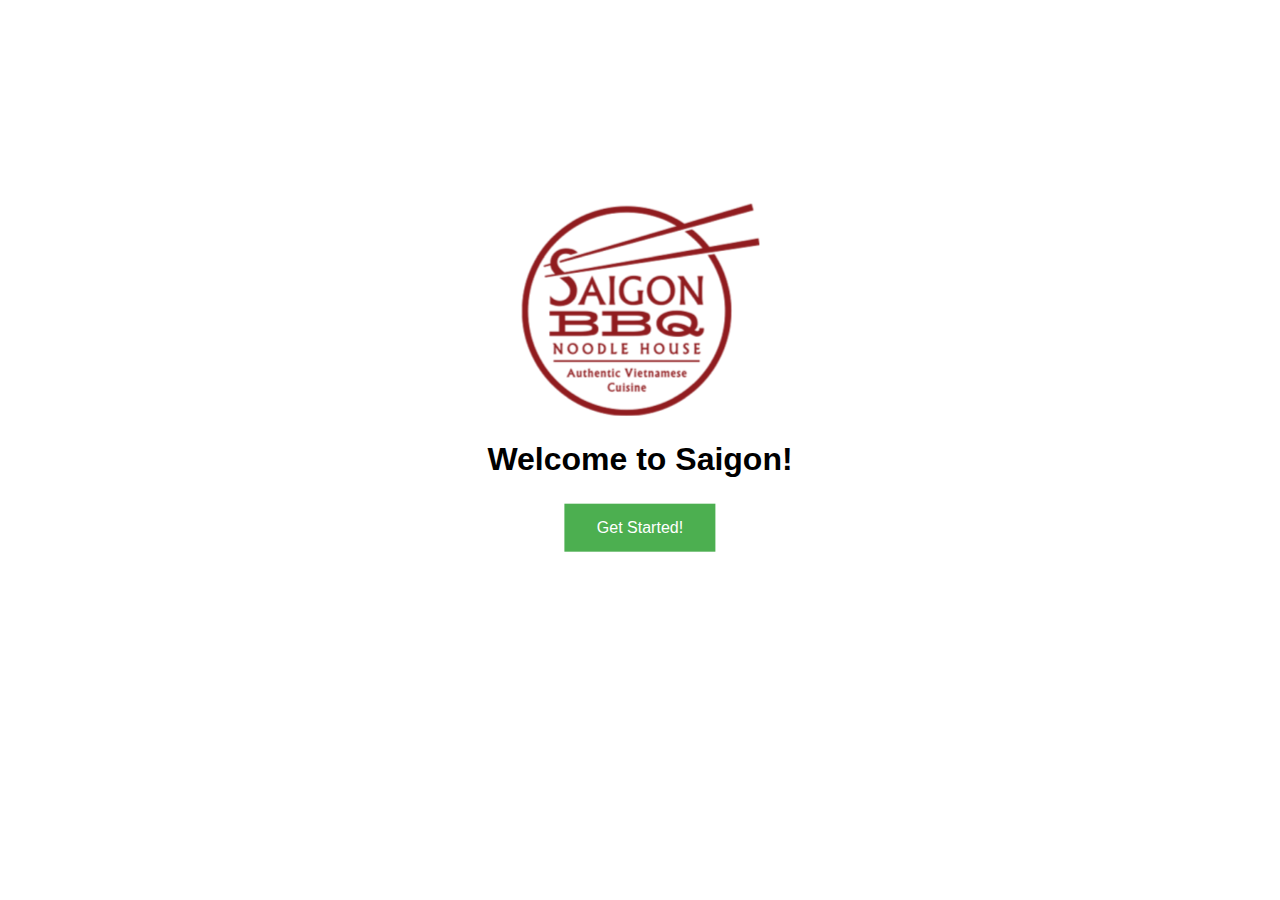
<file: index.html>
<!DOCTYPE html>
<html lang="en">
    <head>
        <meta charset="UTF-8">
        <meta http-equiv="X-UA-Compatible" content="IE=edge">
        <meta name="viewport" content="width=device-width, initial-scale=1.0">
        <title>Document</title>
        <link rel="stylesheet" href="general.css">
    </head>
    <body>
        <div id="page">
            <img src="img/image-2@2x.png">
            <h1>Welcome to Saigon!</h1> 
            <a href="language.html"><span class="button">Get Started!</span></a>
        </div>
    </body>
</html>
</file>
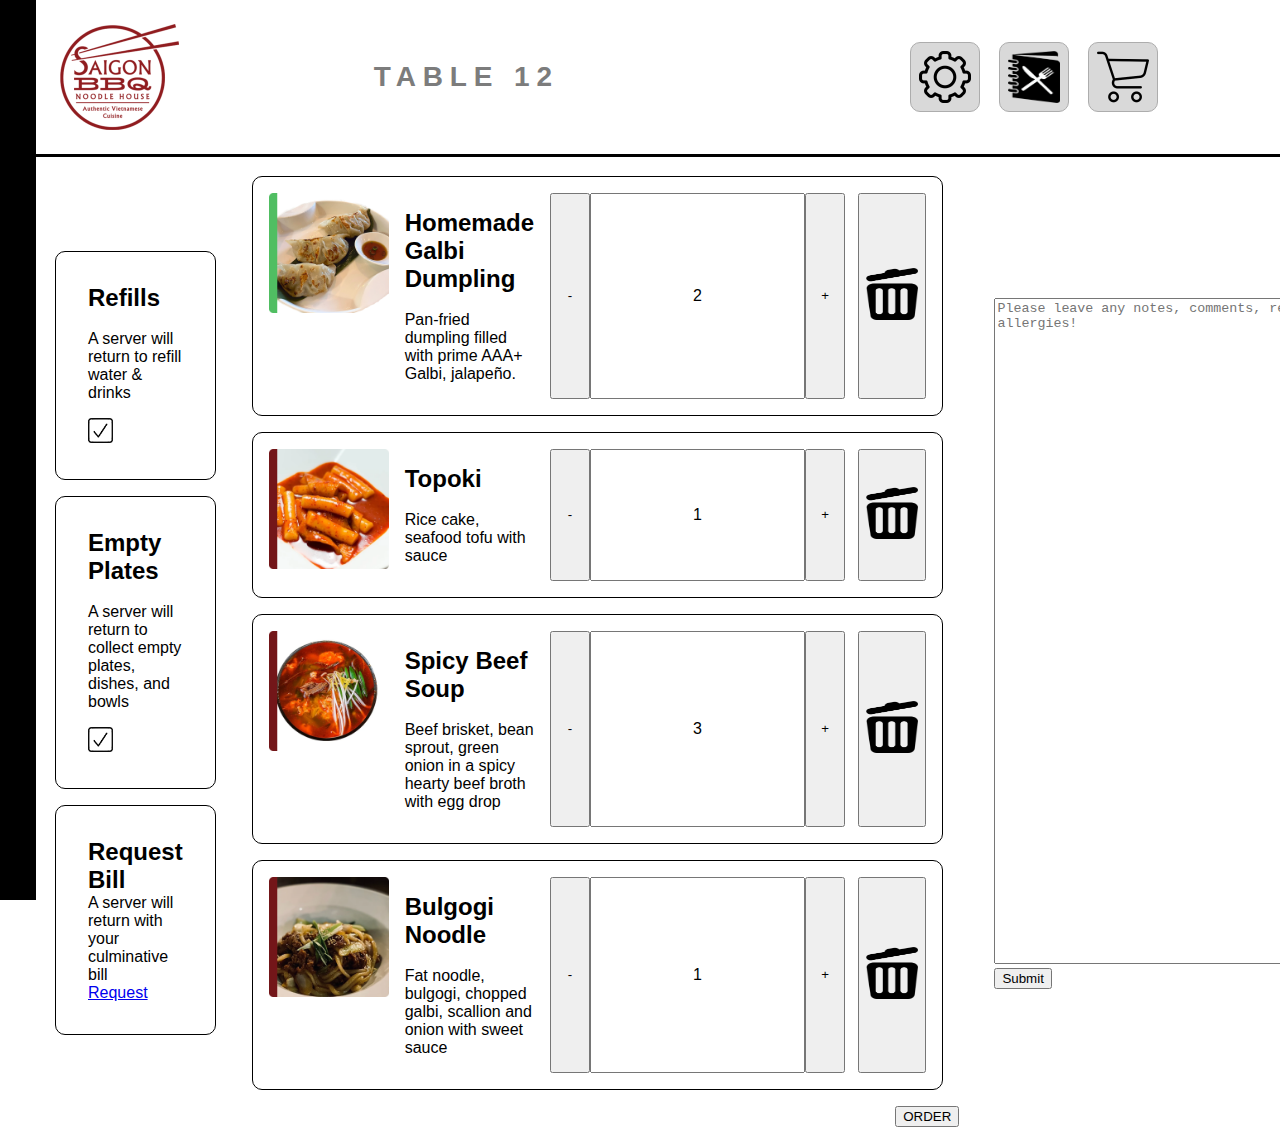
<file: cart.html>
<!DOCTYPE html>
<html lang="en">
    <head>
        <title>Document</title>
        <link rel="stylesheet" href="cart.css">
    </head>
    <body>
        <div id="nav">
            <img id="logo" src="img/image-2@2x.png"/>
            <span id="nav-text">TABLE 12</span>
            <div id="btn-group">
                <div class="nav-button"><img src="img/image-40@2x.png"/></div>
                <div class="nav-button"><a href="menu.html"><img src="img/menu.png"/></a></div>
                <div class="nav-button"><img src="img/image-1@2x.png"/></div>
            </div>
        </div>
        <div id="content">
            <table>
                <tr>
                    <td id="left-panel">
                        <div class="item-container">
                            <div class="item-info">
                                <span class="item-name">Refills</span><br>
                                <span class="item-desc">A server will return to refill water & drinks</span><br>
                                <img style="width: 25px; height: 25px; margin-top: 1em;" src="img/checked.png"/>
                            </div>
                        </div>
                        <div class="item-container">
                            <div class="item-info">
                                <span class="item-name">Empty Plates</span><br>
                                <span class="item-desc">A server will return to collect empty plates, dishes, and bowls</span><br>
                                <img style="width: 25px; height: 25px; margin-top: 1em;" src="img/checked.png"/>
                            </div>
                        </div>
                        <div class="item-container">
                            <div class="item-info">
                                <span class="item-name">Request Bill</span>
                                <span class="item-desc">A server will return with your culminative bill</span><br>
                                <a href="billtype.html">Request</a>
                            </div> 
                        </div>
                    </td>

                    <td id="middle-panel">

                        <div class="item-container">
                            <img src="img/rectangle-33@2x.png"/>
                            <div class="item-info">
                                <span class="item-name">Homemade Galbi Dumpling</span><br>
                                <span class="item-desc">Pan-fried dumpling filled with prime AAA+ Galbi, jalapeño.</span>
                            </div> 
                            <div class="input-group">
                                <input type="button" value="-" style="width: 3em;">
                                <input value="2" style="text-align: center; font-size: 1em;">
                                <input type="button" value="+" style="width: 3em;">
                            <button class="del-btn"><img style="width: 52px; height: 52px;" src="img/trashcan.png"/></button>
                            </div>
                        </div>

                        <div class="item-container">
                            <img src="img/rectangle-49@2x.png"/>
                            <div class="item-info">
                                <span class="item-name">Topoki</span><br>
                                <span class="item-desc">Rice cake, seafood tofu with sauce</span>
                            </div> 
                            <div class="input-group">
                                <input type="button" value="-" style="width: 3em;">
                                <input value="1" style="text-align: center; font-size: 1em;">
                                <input type="button" value="+" style="width: 3em;">
                            <button class="del-btn"><img style="width: 52px; height: 52px;" src="img/trashcan.png"/></button>
                            </div>
                        </div>

                        <div class="item-container">
                            <img src="img/rectangle-48@2x.png"/>
                            <div class="item-info">
                                <span class="item-name">Spicy Beef Soup</span><br>
                                <span class="item-desc">Beef brisket, bean sprout, green onion in a spicy hearty beef broth with egg drop</span>
                            </div> 
                            <div class="input-group">
                                <input type="button" value="-" style="width: 3em;">
                                <input value="3" style="text-align: center; font-size: 1em;">
                                <input type="button" value="+" style="width: 3em;">
                            <button class="del-btn"><img style="width: 52px; height: 52px;" src="img/trashcan.png"/></button>
                            </div>
                        </div>

                        <div class="item-container">
                            <img src="img/rectangle-46@2x.png"/>
                            <div class="item-info">
                                <span class="item-name">Bulgogi Noodle</span><br>
                                <span class="item-desc">Fat noodle, bulgogi, chopped galbi, scallion and onion with sweet sauce</span>
                            </div> 
                            <div class="input-group">
                                <input type="button" value="-" style="width: 3em;">
                                <input value="1" style="text-align: center; font-size: 1em;">
                                <input type="button" value="+" style="width: 3em;">
                            <button class="del-btn"><img style="width: 52px; height: 52px;" src="img/trashcan.png"/></button>
                            </div>
                        </div>

                        <button class="right">ORDER</button>
                    </td>

                    <td id="right-panel" style="padding: 2em;">
                        <textarea rows="44" cols="50" placeholder="Please leave any notes, comments, requests, and allergies!"></textarea>
                        <br>
                        <input type="submit" value="Submit">
                    </td>
                </tr>
            </table>
        </div>
    </body>
</html>
</file>
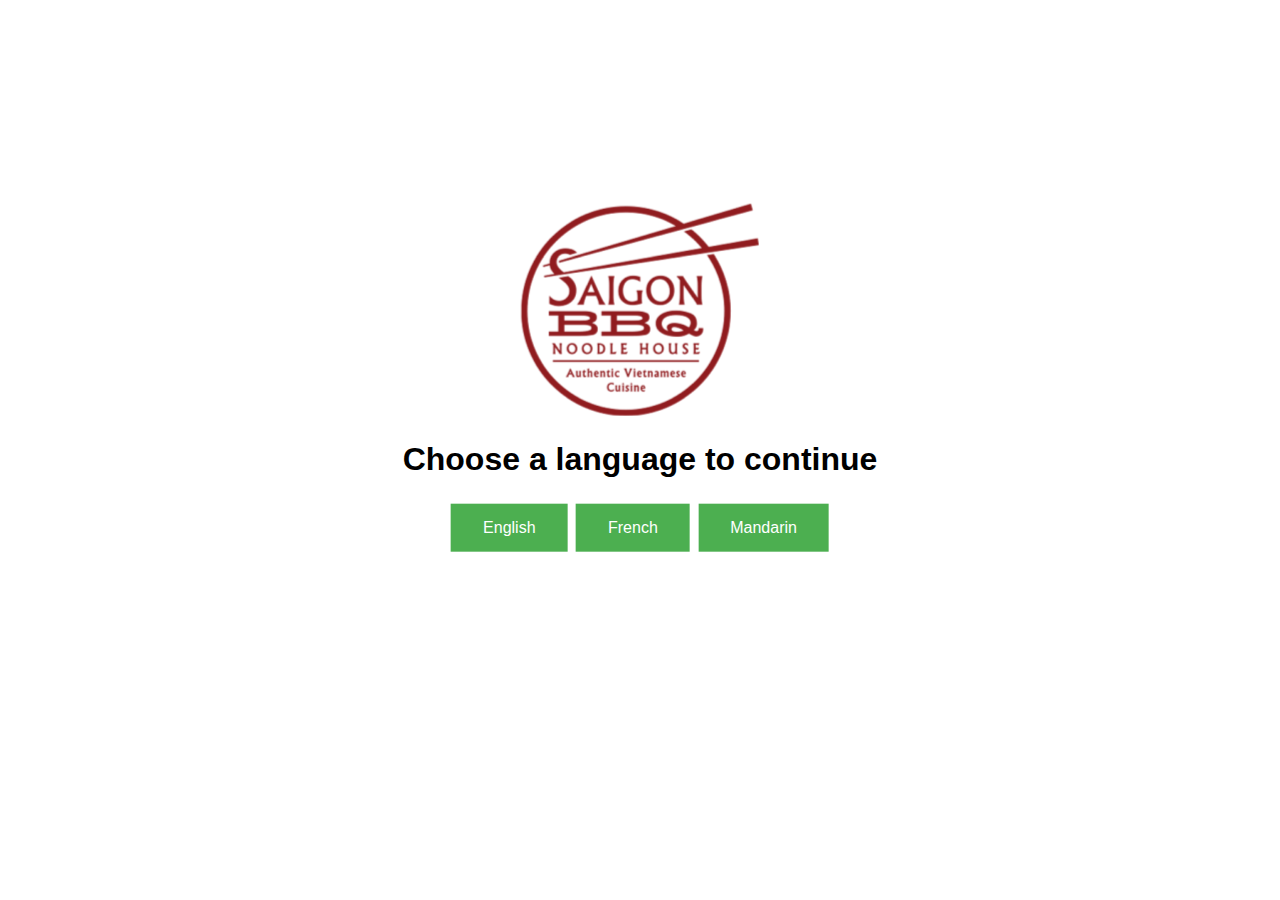
<file: language.html>
<!DOCTYPE html>
<html lang="en">
    <head>
        <meta charset="UTF-8">
        <meta http-equiv="X-UA-Compatible" content="IE=edge">
        <meta name="viewport" content="width=device-width, initial-scale=1.0">
        <title>Document</title>
        <link rel="stylesheet" href="general.css">
    </head>
    <body>
        <div id="page">
            <img src="img/image-2@2x.png">
            <h1>Choose a language to continue</h1> 
            <a href="allergies.html"><span class="button">English</span></a>
            <a href="allergies.html"><span class="button">French</span></a>
            <a href="allergies.html"><span class="button">Mandarin</span></a>
        </div>
    </body>
</html>
</file>
<file: general.css>
body {
    margin: 0;
    height: 100vh;
    vertical-align: middle;
    font-family: "Roboto", Helvetica;
    padding: auto;
}

.button {
    background-color: #4CAF50;
    border: none;
    color: white;
    padding: 15px 32px;
    text-align: center;
    text-decoration: none;
    display: inline-block;
    font-size: 16px;
    margin: 4px 2px;
    cursor: pointer;
  }

.button a {
    text-decoration: none;
    color: white;
}

#page {
    position: absolute;
    top: 50%;
    left: 50%;
    -ms-transform: translateX(-50%) translateY(-70%);
    -webkit-transform: translate(-50%,-70%);
    transform: translate(-50%,-70%);    
    text-align: center;
}
</file>
<file: cart.css>
body {
    border-left: 36px solid black;
    margin: 0;
    height: 100vh;
    font-family: "Roboto", Helvetica;
}

#logo {
    width: 119px;
    height: 106px;
    padding: 1.5em;
    display: inline;
}

#nav {
    border-bottom: 3px solid black;
    height: 9.6em;
    width:100%;
    align-items: center;
    display: flex;
}

.nav-button{
    background-color: #d9d9d9;
    border: 1px solid;
    border-color: #adadad;
    border-radius: 10px;
    height: 68px;
    width: 68px;
    position: relative;
    margin: 0.6em;
}

.nav-button img {
    width: 52px;
    height: 52px;
    padding: 0.5em 0.5em;
}

#btn-group {
    margin-left: auto;
    float: right;
    padding-right: 7em;
    display: flex;
}

#nav-text {
    display: inline;
    margin: auto;
    color: #7c7c7c;
    font-family: "Inter", Helvetica;
    font-size: 28px;
    font-weight: 700;
    letter-spacing: 6.86px;
}

#content {
    width: 100%;
}

table {
    width: 100%;
}

#left-panel {
    width: 20%;
}

#middle-panel {
    width: 60%;
}

#right-panel {
    width: 20%;
}

.item-container {
    border: 1px solid black;
    border-radius: 10px;
    padding: 1em;
    margin: 1em;
    display: flex;
}

.item-container img {
    width: 120px;
    height: 120px;
}

.item-info {
    padding: 1em 1em 1em 1em;
}

.item-name {
    font-size: 24px;
    font-weight: 600;
    display: block;
}

.input-group {
    margin-left: auto;
    display: flex;
}

.del-btn {
    margin-left: 1em;
}

.right {
    float: right;
}

.checkmark {
    position: absolute;
    height: 25px;
    width: 25px;
    background-color: #eee;
  }
</file>
